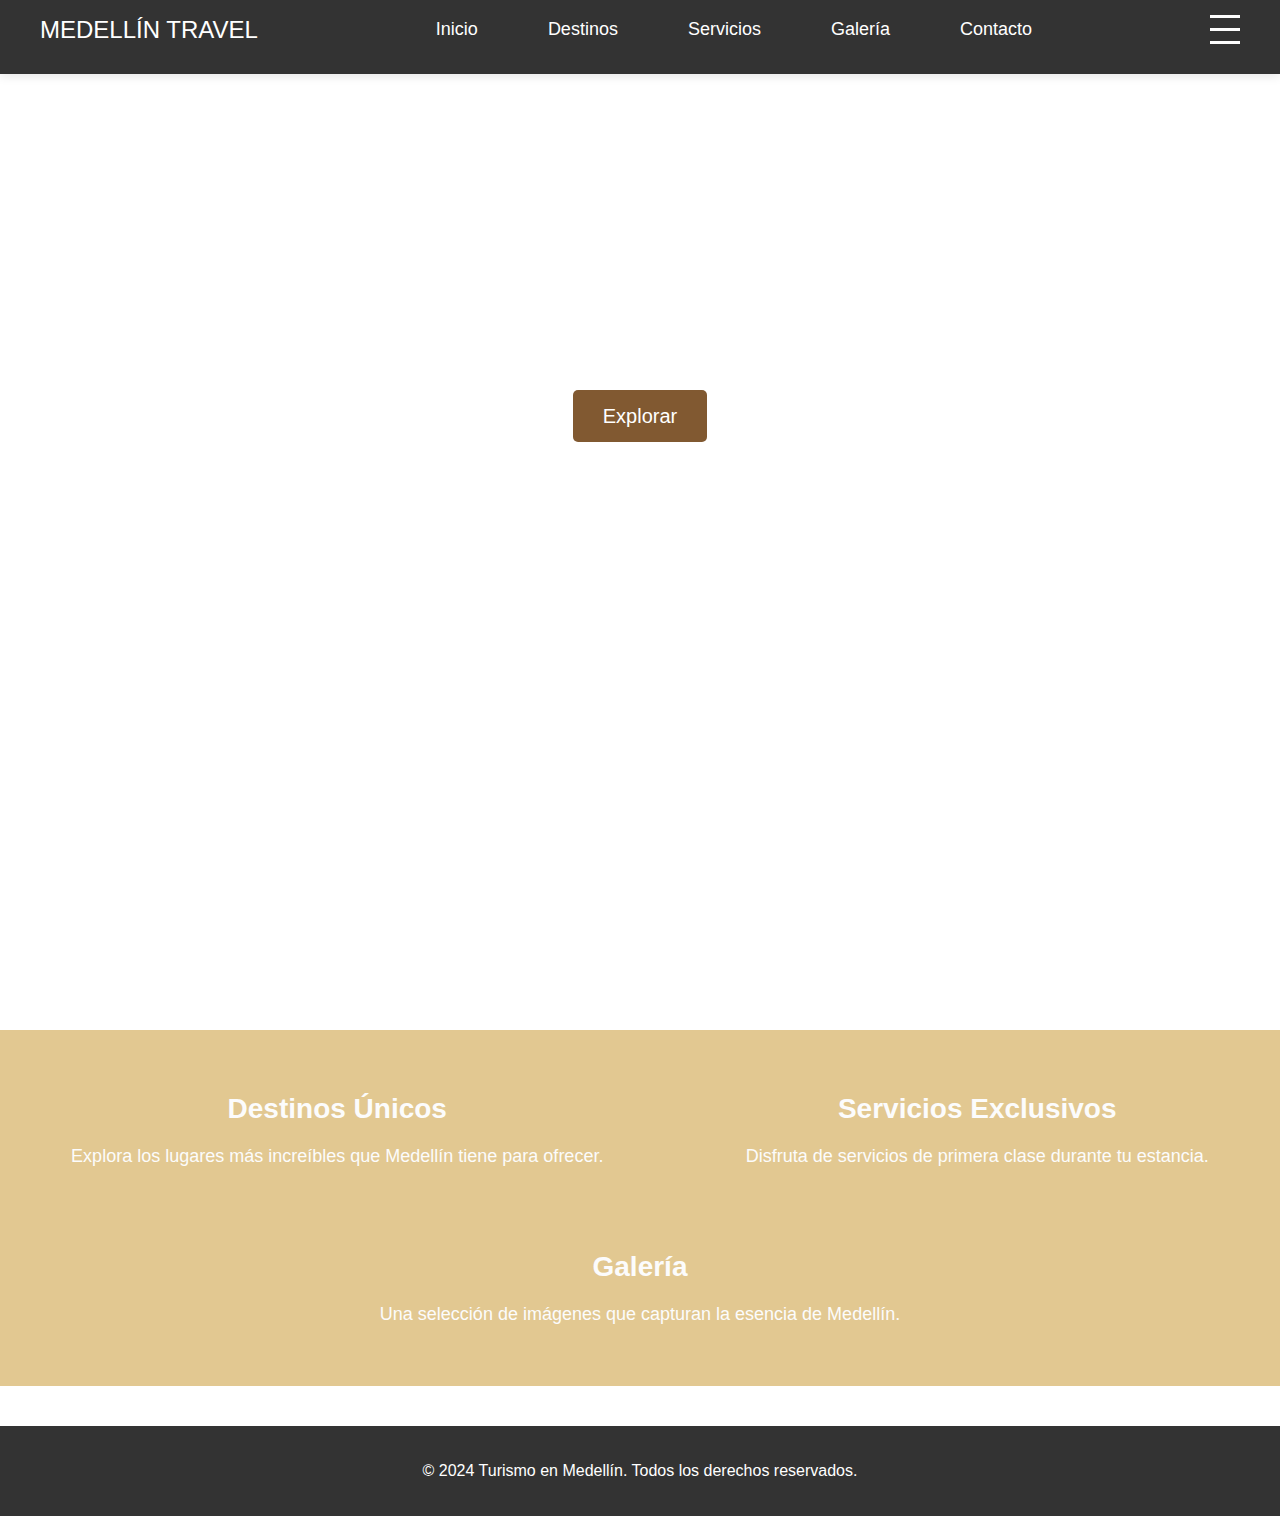
<file: index.html>
<!DOCTYPE html>
<html lang="es">
<head>
    <meta charset="UTF-8">
    <meta name="viewport" content="width=device-width, initial-scale=1.0">
    <title>Turismo en Medellín</title>
    <link rel="stylesheet" href="style.css">
</head>
<body>
    <header>
        <nav>
            <div class="logo">
                <a href="index.html">MEDELLÍN TRAVEL</a>
            </div>
            <ul id="menu">
                <li><a href="index.html">Inicio</a></li>
                <li><a href="destinos.html">Destinos</a></li>
                <li><a href="servicios.html">Servicios</a></li>
                <li><a href="galeria.html">Galería</a></li>
                <li><a href="contacto .html">Contacto</a></li>
            </ul>
            <div class="menu-toggle" id="menu-toggle">
                <span></span>
                <span></span>
                <span></span>
            </div>
        </nav>
    </header>

    <section class="hero">
        <h1>Bienvenidos a Medellin</h1>
        <p>Descubre la magia de los destinos turísticos más hermosos de Medellín.</p>
        <a href="destinos.html" class="btn">Explorar </a>
    </section>

    <section class="features">
        <div class="feature">
            <h2>Destinos Únicos</h2>
            <p>Explora los lugares más increíbles que Medellín tiene para ofrecer.</p>
        </div>
        <div class="feature">
            <h2>Servicios Exclusivos</h2>
            <p>Disfruta de servicios de primera clase durante tu estancia.</p>
        </div>
        <div class="feature">
            <h2>Galería</h2>
            <p>Una selección de imágenes que capturan la esencia de Medellín.</p>
        </div>
    </section>

    <footer>
        <p>&copy; 2024 Turismo en Medellín. Todos los derechos reservados.</p>
    </footer>

    <script src="script.js"></script>
</body>
</html>
</file>
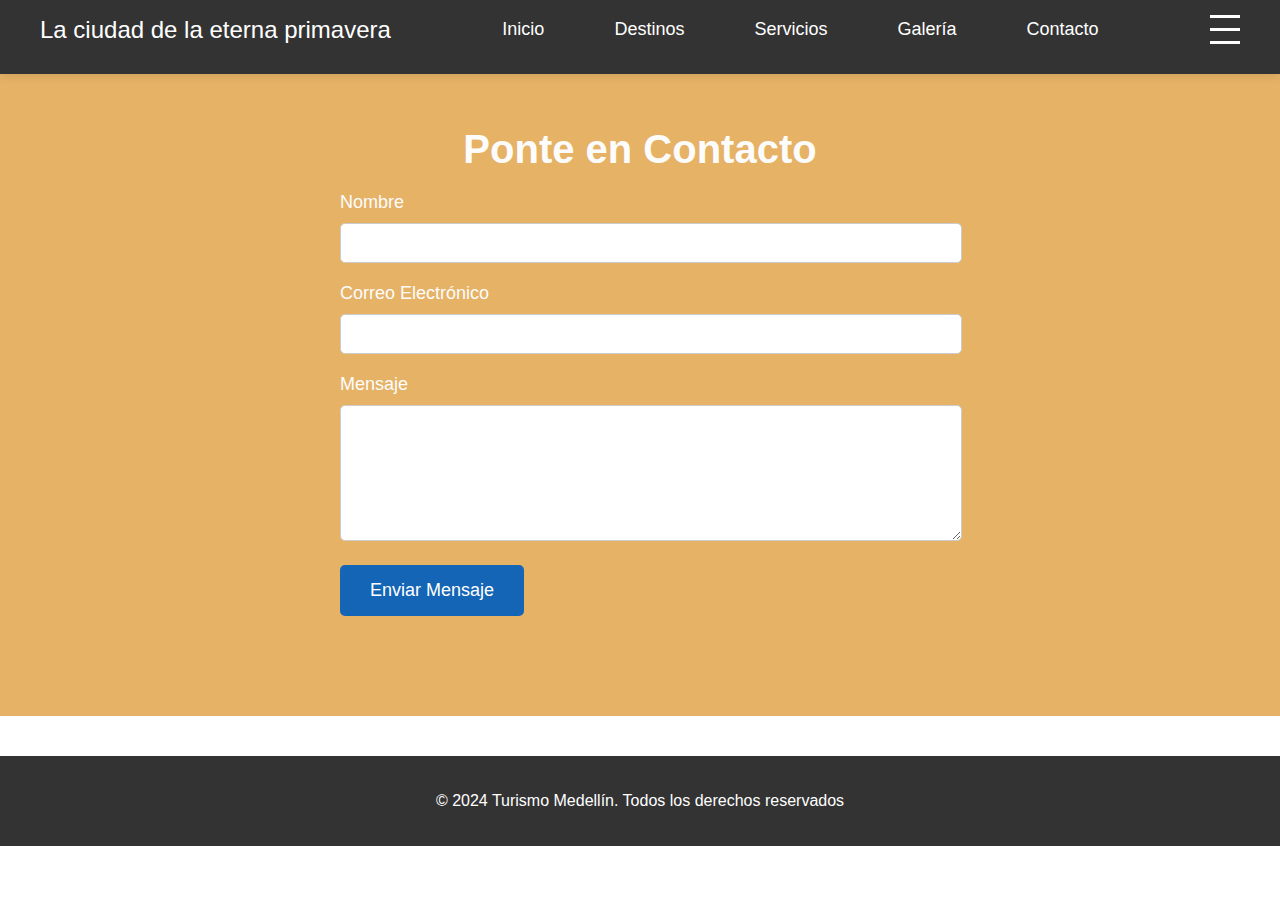
<file: contacto .html>
<!DOCTYPE html>
<html lang="es">
<head>
    <meta charset="UTF-8">
    <meta name="viewport" content="width=device-width, initial-scale=1.0">
    <title>Contacto</title>
    <link rel="stylesheet" href="style.css">
</head>
<body>
    <header>
        <nav>
            <div class="logo">
                <a href="index.html">La ciudad de la eterna primavera</a>
            </div>
            <ul id="menu">
                <li><a href="index.html">Inicio</a></li>
                <li><a href="destinos.html">Destinos</a></li>
                <li><a href="servicios.html">Servicios</a></li>
                <li><a href="galeria.html">Galería</a></li>
                <li><a href="contacto .html">Contacto</a></li>
            </ul>
            <div class="menu-toggle" id="menu-toggle">
                <span></span>
                <span></span>
                <span></span>
            </div>
        </nav>        
    </header>
    <div class="page-content">
        <h1>Ponte en Contacto</h1>
        <form class="contact-form">
            <label for="name">Nombre</label>
            <input type="text" id="name" name="name" required>
            
            <label for="email">Correo Electrónico</label>
            <input type="email" id="email" name="email" required>
            
            <label for="message">Mensaje</label>
            <textarea id="message" name="message" rows="6" required></textarea>
            
            <button type="submit">Enviar Mensaje</button>
        </form>
    </div>
    <footer>
        <p>&copy; 2024 Turismo Medellín. Todos los derechos reservados</p>
    </footer>
</body>
</html>
</file>
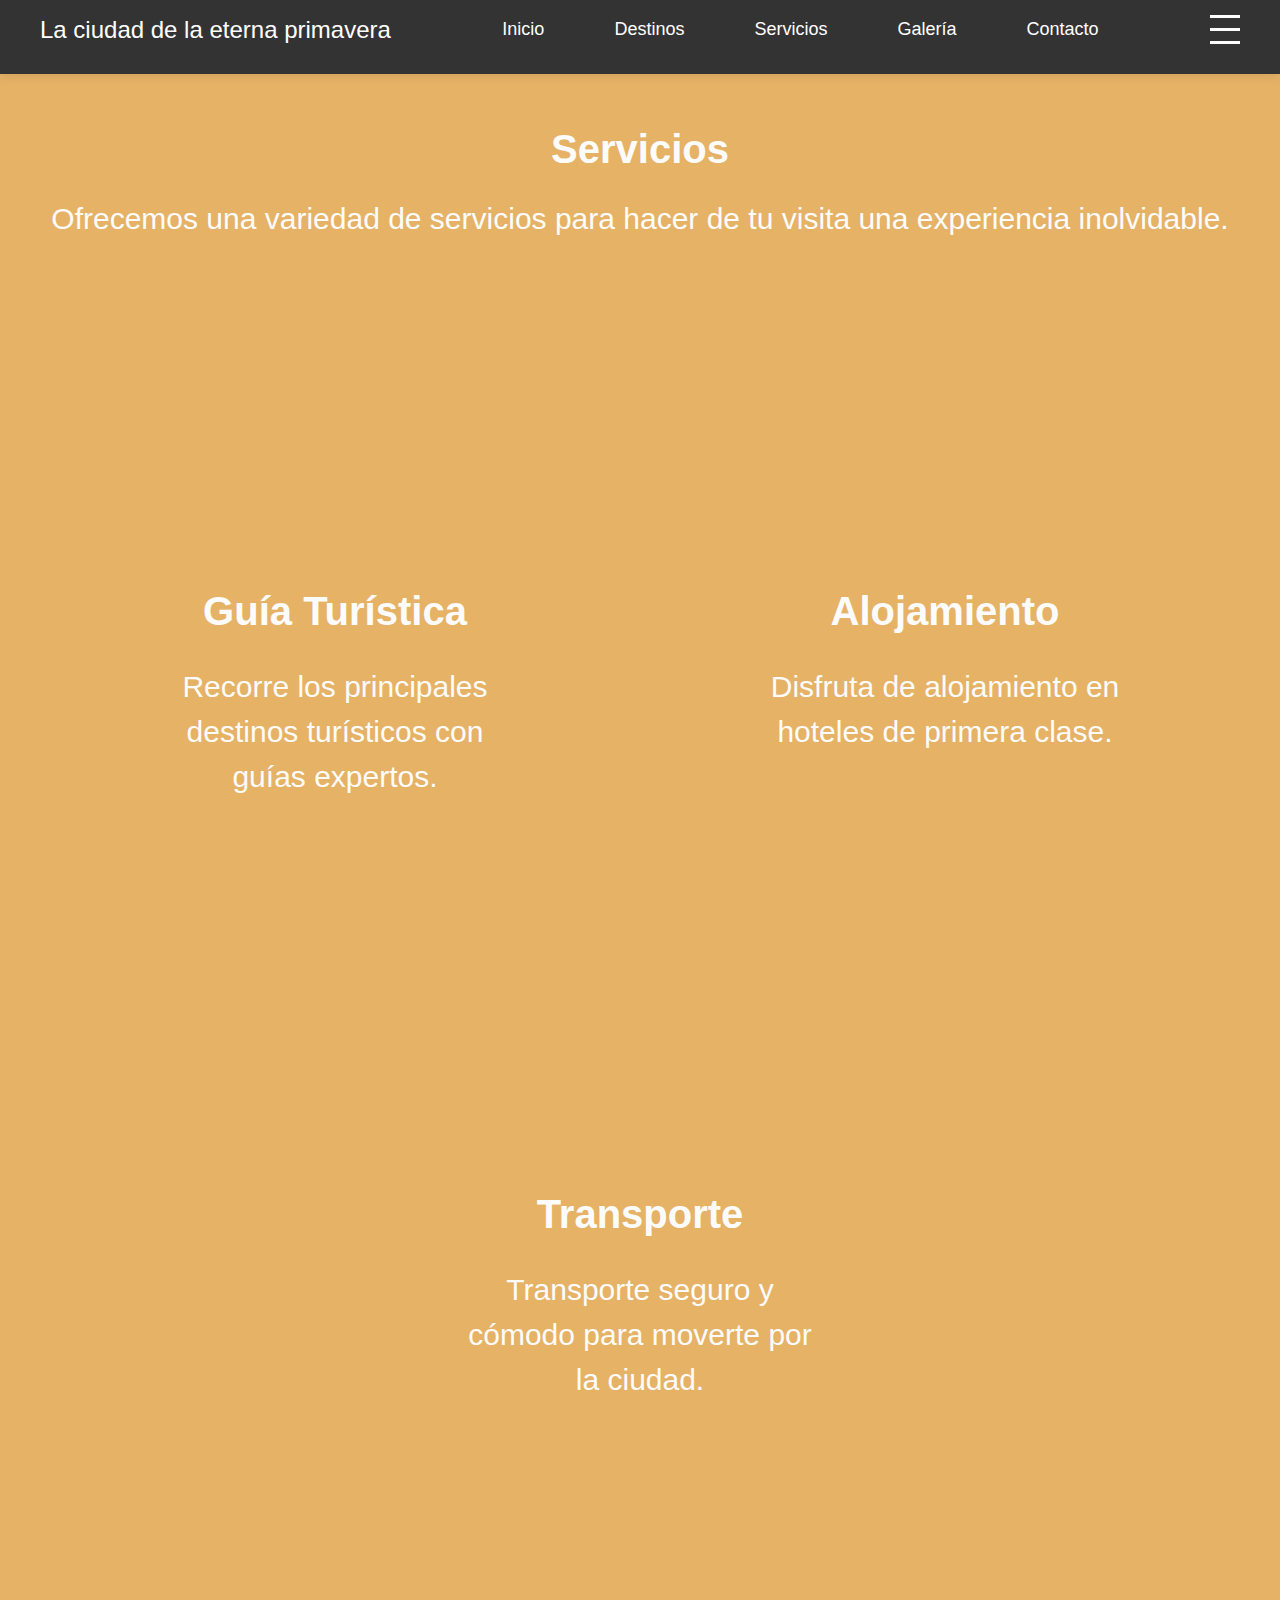
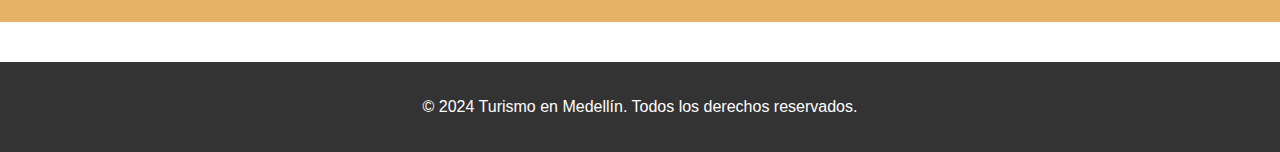
<file: servicios.html>
<!DOCTYPE html>
<html lang="es">
<head>
    <meta charset="UTF-8">
    <meta name="viewport" content="width=device-width, initial-scale=1.0">
    <title>Servicios - Turismo en Medellín</title>
    <link rel="stylesheet" href="style.css">
</head>
<body>
    <header>
        <nav>
            <div class="logo">
                <a href="index.html">La ciudad de la eterna primavera</a>
            </div>
            <ul id="menu">
                <li><a href="index.html">Inicio</a></li>
                <li><a href="destinos.html">Destinos</a></li>
                <li><a href="servicios.html">Servicios</a></li>
                <li><a href="galeria.html">Galería</a></li>
                <li><a href="contacto .html">Contacto</a></li>
            </ul>
            <div class="menu-toggle" id="menu-toggle">
                <span></span>
                <span></span>
                <span></span>
            </div>
        </nav>
    </header>

    <section class="page-content">
        <h1>Servicios</h1>
        <p>Ofrecemos una variedad de servicios para hacer de tu visita una experiencia inolvidable.</p>
        <div class="services">
            <div class="service">
                <h2>Guía Turística</h2>
                <p>Recorre los principales destinos turísticos con guías expertos.</p>
            </div>
            <div class="service">
                <h2>Alojamiento</h2>
                <p>Disfruta de alojamiento en hoteles de primera clase.</p>
            </div>
            <div class="service">
                <h2>Transporte</h2>
                <p>Transporte seguro y cómodo para moverte por la ciudad.</p>
            </div>
        </div>
    </section>

    <footer>
        <p>&copy; 2024 Turismo en Medellín. Todos los derechos reservados.</p>
    </footer>

    <script src="script.js"></script>
</body>
</html>
</file>
<file: style.css>
/*Iniciamos el diseño en css*/
body {
   
    font-family: 'Segoe UI', Tahoma, Geneva, Verdana, sans-serif;
    margin: 0;
    padding: 0;
    box-sizing:content-box;
    background-color: #ffffff;
    color: #fcfcfc;
    height: 100%;
}
/*Le damos un pcoo de color*/
header {
    
    background-color: #6e451b;
    padding: 20px 0;
    box-shadow: 0 2px 10px rgba(0, 0, 0, 0.1);
    position:absolute;
    width: 100%;
    height: 6%;
    top: 0;
    z-index: 1000;
}

nav {
    display: flex;
    justify-content: space-between;
    align-items: center;
    max-width: 1200px;
    margin: auto;
    padding: 0 20px;
}

.logo a {
    color: #fff;
    font-size: 24px;
    text-decoration: none;
}

nav ul {
    list-style: none;
    display: flex;
    justify-content: space-around;
    margin: 0;
    padding: 0;
}

nav ul li {
    margin: 0 20px;
}

nav ul li a {
    color: #ffffff;
    text-decoration: none;
    font-size: 18px;
    padding: 8px 15px;
    border-radius: 5px;
    transition: background-color 0.3s ease;
}

nav ul li a:hover {
    background-color: #f3bb7a;
}

.menu-toggle {
    display:flex;
    flex-direction: column;
    cursor: pointer;
}

.menu-toggle span {
    width: 30px;
    height: 3px;
    background-color: rgb(253, 253, 253);
    margin: 5px 0;
}

.hero {
    
    background-image: url('https://i.pinimg.com/474x/2e/60/e5/2e60e52449acfe94c4fd0d4d11b033b6.jpg');
    background-size:auto;
    background-position: center;
    color: rgb(255, 255, 255);
    text-align: center;
    padding: 250px 20px;
    margin-top: 30px;
    height: 500px;
}

.hero h1 {
    font-size: 48px;
    margin-bottom: 10px;
}

.hero p {
    font-size: 24px;
    margin-bottom: 20px;
}

.hero .btn {
    background-color: #815931;
    color: white;
    padding: 15px 30px;
    text-decoration: none;
    font-size: 20px;
    border-radius: 5px;
    transition: background-color 0.3s ease;
}

.hero .btn:hover {
    background-color: #b99764;
}

.features {
    display: flex;
    flex-wrap: wrap;
    justify-content: space-around;
    padding: 20px 0;
    background-color: #d6b265b6;
}

.feature {
    max-width: 300px;
    text-align: center;
    margin: 20px;
}

.feature h2 {
    font-size: 28px;
    margin-bottom: 15px;
}

.feature p {
    font-size: 18px;
    line-height: 1.5;
}

footer {
    background-color: #352d2d;
    color: white;
    text-align: center;
    padding: 20px 0;
    margin-top: 250px;
}

@media (max-width: 768px) {
    nav ul {
        flex-direction: column;
        position: absolute;
        top: 70px;
        left: -100%;
        width: 100%;
        background-color: #be9a3f;
        transition: left 0.3s ease;
    }

    nav ul.show {
        left: 0;
    }

    .hero h1 {
        font-size: 36px;
    }

    .hero p {
        font-size: 18px;
    }

    .feature {
        max-width: 100%;
        background-color: #ccc;
    }
}
/* Galería de destinos */
.gallery {
    display: grid;
    grid-template-columns: repeat(auto-fit, minmax(200px, 1fr));
    gap: 20px;
}

.gallery img {
    width: 100%;
    border-radius: 5px;
    box-shadow: 0 2px 10px rgba(168, 55, 55, 0.1);
    background-position: center;
}

/* Sección de contenido de la página (subpáginas) */
.page-content { 
    background-color: #e6b266;
    padding: 100px 40px;
    max-width: 100%;
    margin:0%;
    text-align: center;
}

.page-content h1 {
    font-size: 40px;
    margin-bottom: 20px;
}

.page-content p {
    font-size: 30px;
    margin-bottom: 100px;
}

/* Galería (subpáginas) */
.gallery {
    display: grid;
    grid-template-columns: repeat(auto-fit, minmax(200px, 1fr));
    gap: 20px;
}

.gallery img { 
    border-radius: 5px;
    box-shadow: 0 2px 10px rgba(206, 3, 3, 0.1);
}

/* Sección de servicios (subpáginas) */
.services {
    text-align: center;
    display: flex;
    flex-wrap: wrap;
    justify-content: space-around;
}

.service {
    max-width: 300px;
    text-align: center;
    margin: 20px;
}

.service h2 {
    font-size:40px;
    margin-bottom: 15px;
}

.service p {    

   
    font-size: 30px;
    line-height: 1.5;
}

/* Formulario de contacto (subpáginas) */
.contact-form {
    max-width: 600px;
    margin: auto;
    text-align: left;
    display: block;
}

.contact-form label {
    font-size: 18px;
    display: block;
    margin-bottom: 10px;
}

.contact-form input,
.contact-form textarea {
    width: 100%;
    padding: 10px;
    margin-bottom: 20px;
    border: 1px solid #ccc;
    border-radius: 5px;
    font-size: 16px;
}

/* Pie de página */
footer {
    background-color: #333;
    color: white;
    text-align: absolute ;
    padding: 20px 0;
    margin-top: 40px;
}
    nav ul.show {
        left: 0;
    }


    .hero h1 {
        font-size: 36px;
    }

    .hero p {
        font-size: 18px;
    }

    .feature, .service {
        max-width: 100%;
    }

    



    .contact-form {
        max-width: 600px;
        margin: auto;
        text-align: left;
    }
    
    .contact-form label {
        font-size: 18px;
        display: block;
        margin-bottom: 10px;
    }
    
    .contact-form input,
    .contact-form textarea {
        width: 100%;
        padding: 10px;
        margin-bottom: 20px;
        border: 1px solid #ccc;
        border-radius: 5px;
        font-size: 16px;
    }
    
    .contact-form button {
        background-color: #1465b6;
        color: white;
        padding: 15px 30px;
        border: none;
        border-radius: 5px;
        font-size: 18px;
        cursor: pointer;
        transition: background-color 0.3s ease;
        text-align: center;
    }
    
    .contact-form button:hover {
        background-color: #739bc4;
    }
    /* Efecto de animación al pasar el cursor sobre las imágenes */
.gallery img {
    width: 100%;
    border-radius: 5px;
    box-shadow: 0 2px 10px rgba(0, 0, 0, 0.1);
    transition: transform 0.3s ease, box-shadow 0.3s ease;
}

.gallery img:hover {
    transform: scale(1.25);
    box-shadow: 0 4px 20px rgba(0, 0, 0, 0.2);
}
nav ul li a {
    color: #ffffff;
    text-decoration: none;
    font-size: 18px;
    padding: 8px 15px;
    border-radius: 5px;
    transition: background-color 0.3s ease;
}

nav ul li a:hover {
    background-color: #f3bb7a;
}

footer a {
    color: white;
    text-decoration: none;
    font-size: 18px;
    transition: color 0.3s ease;
}

header {
    background-color: #333;
    color: #fff;
    padding: 10px 0;
}

.services {
    display: flex;
    gap: 20px;
    justify-content: space-around;
}

.service {
    width: 30%;
    text-align: center;
    padding-top: 200px; 
    background-size: cover;
    background-position: center;
    transition: transform 0.3s ease-in-out;
}
/* Espacio para la imagen */
.service:nth-child(1) {
    background-image: url('https://img.freepik.com/foto-gratis/primer-plano-mapa-explotacion-turistica-masculina-su-mano_23-2147841551.jpg');
}

.service:nth-child(2) {
    background-image: url('https://veigler.com/wp-content/uploads/2019/07/alojamientos.jpg');
}

.service:nth-child(3) {
    background-image: url('https://st4.depositphotos.com/1017986/23787/i/950/depositphotos_237875740-stock-photo-group-of-happy-passengers-travelling.jpg');
}

.service:hover {
    transform: scale(1.1);
}

@media (max-width: 768px) {
    .services {
       
        flex-direction: column;
        align-items: center;
    }

    .service { 
        
        width: 80%;
    }
}

footer {
    text-align: center;
    padding: 20px;
    background-color: #333;
    color: #fff;
}
</file>
